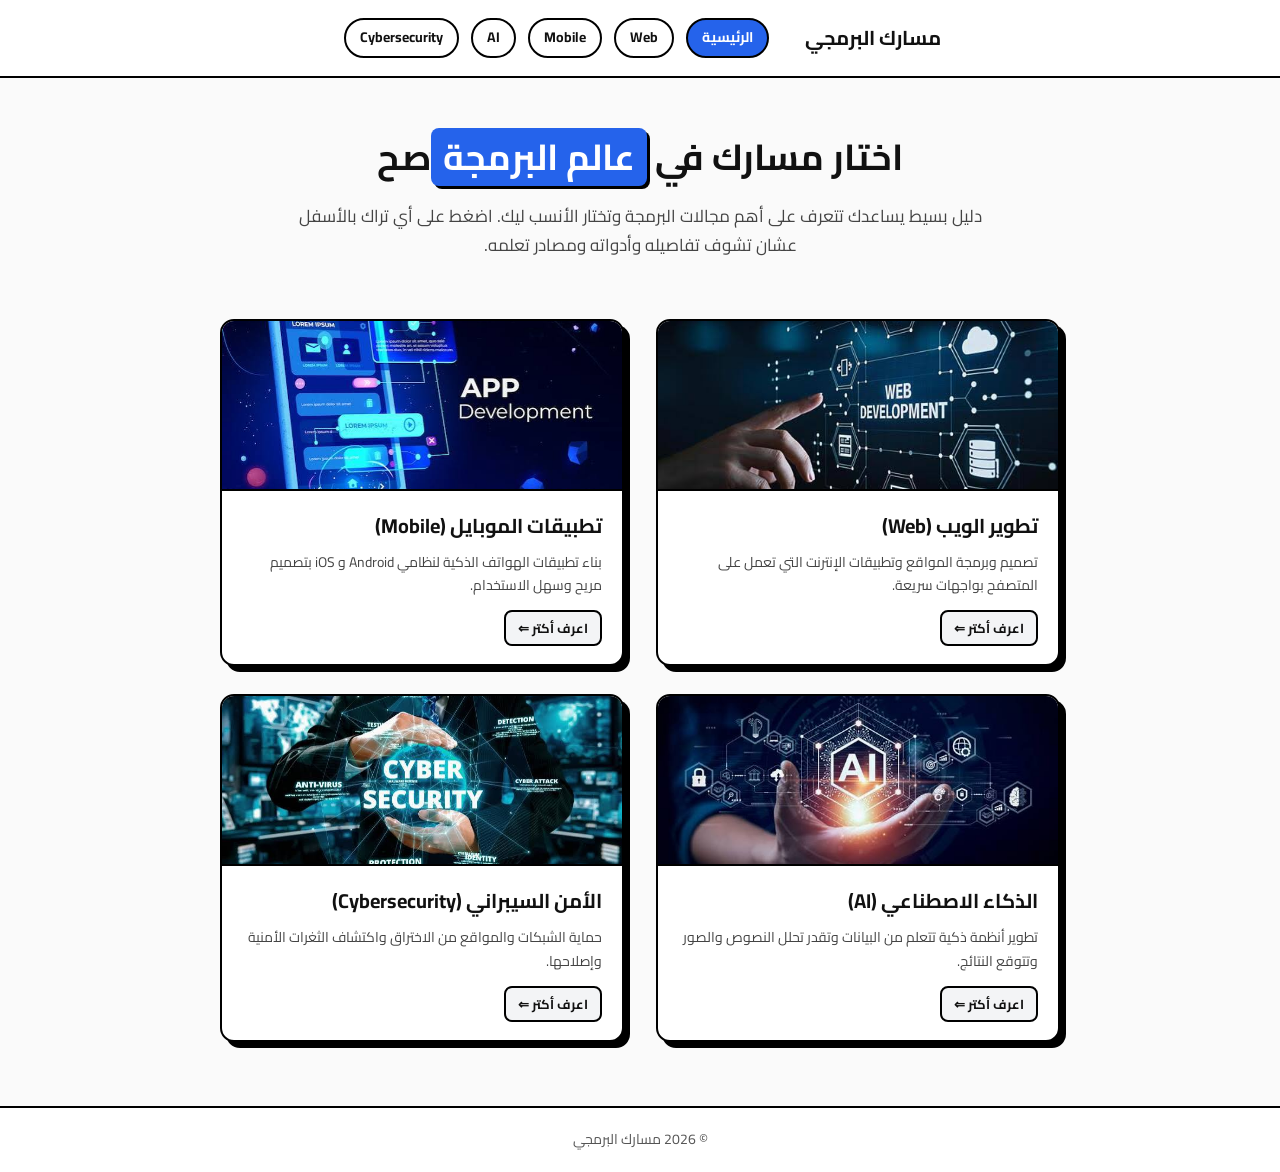
<file: index.html>
<!DOCTYPE html>
<html lang="ar" dir="rtl">
<head>
  <meta charset="UTF-8">
  <meta name="viewport" content="width=device-width, initial-scale=1.0">
  <title>مسارك البرمجي</title>
  <link rel="stylesheet" href="style.css">
</head>
<body>
  <div class="nav">
    <a href="index.html" class="logo">مسارك البرمجي</a>
    <div class="nav_bar">
      <a href="index.html" class="active">الرئيسية</a>
      <a href="web.html">Web</a>
      <a href="mobile.html">Mobile</a>
      <a href="ai.html">AI</a>
      <a href="cyber.html">Cybersecurity</a>
    </div>
  </div>

  <div class="heading">
    <h1>اختار مسارك في  <span class="blue">عالم البرمجة</span>صح</h1>
    <p>
      دليل بسيط يساعدك تتعرف على أهم مجالات البرمجة وتختار الأنسب ليك.
      اضغط على أي تراك بالأسفل عشان تشوف تفاصيله وأدواته ومصادر تعلمه.
    </p>
  </div>

  <div class="cards">
    <a href="web.html" class="card">
      <div class="pic c1">
        <img src="images/web.jpg" alt="Web">  
      </div>
      <div class="info">
        <h3>تطوير الويب (Web)</h3>
        <p>تصميم وبرمجة المواقع وتطبيقات الإنترنت التي تعمل على المتصفح بواجهات سريعة.</p>
        <span class="btn">اعرف أكتر &lArr;</span>
      </div>
    </a>

    <a href="mobile.html" class="card">
      <div class="pic c2">
        <img src="images/mobile.jpg" alt="Mobile">
      </div>
      <div class="info">
        <h3>تطبيقات الموبايل (Mobile)</h3>
        <p>بناء تطبيقات الهواتف الذكية لنظامي Android و iOS بتصميم مريح وسهل الاستخدام.</p>
        <span class="btn">اعرف أكتر &lArr;</span>
      </div>
    </a>

    <a href="ai.html" class="card">
      <div class="pic c3">
        <img src="images/ai.jpg" alt="AI">
      </div>
      <div class="info">
        <h3>الذكاء الاصطناعي (AI)</h3>
        <p>تطوير أنظمة ذكية تتعلم من البيانات وتقدر تحلل النصوص والصور وتتوقع النتائج.</p>
        <span class="btn">اعرف أكتر &lArr;</span>
      </div>
    </a>

    <a href="cyber.html" class="card">
      <div class="pic c4">
        <img src="images/cyber.jpg" alt="Cybersecurity">
      </div>
      <div class="info">
        <h3>الأمن السيبراني (Cybersecurity)</h3>
        <p>حماية الشبكات والمواقع من الاختراق واكتشاف الثغرات الأمنية وإصلاحها.</p>
        <span class="btn">اعرف أكتر &lArr;</span>
      </div>
    </a>

  </div>

  <div class="footer">
    &copy; 2026 مسارك البرمجي
  </div>

</body>
</html>
</file>
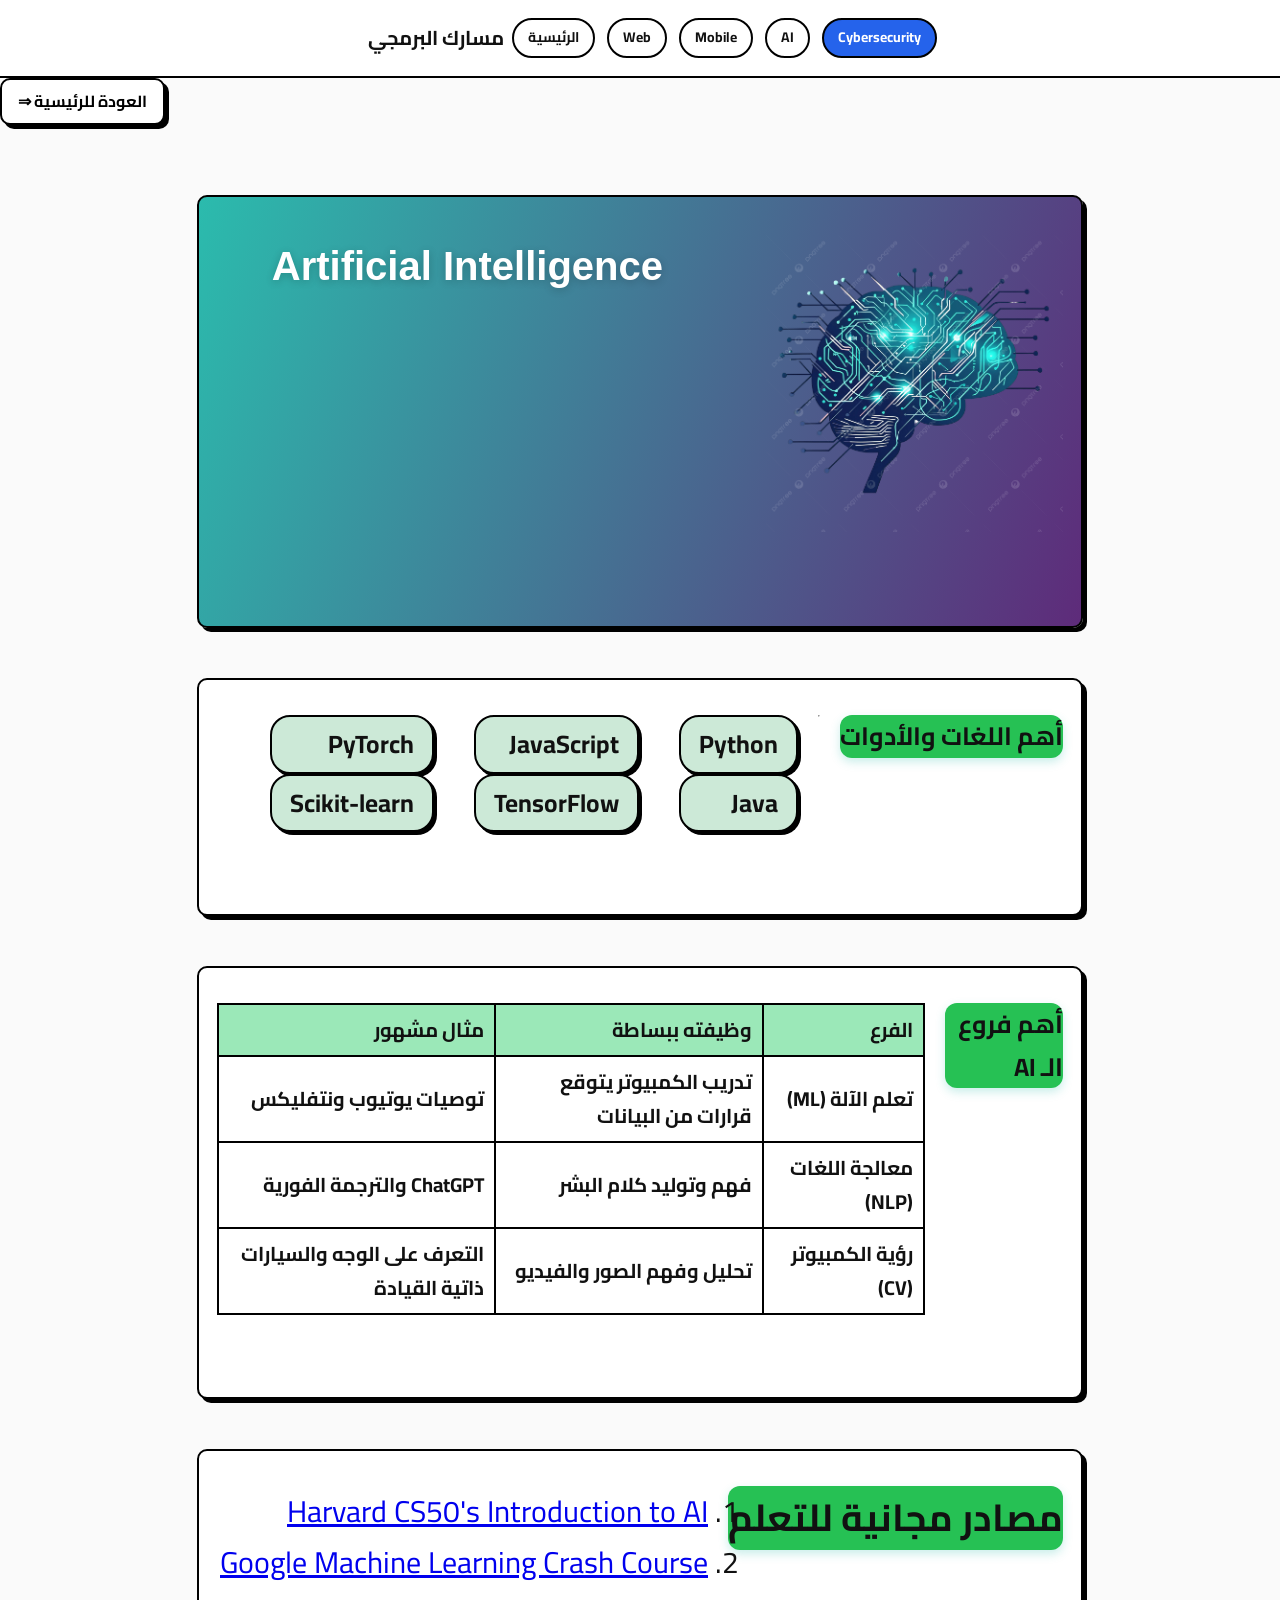
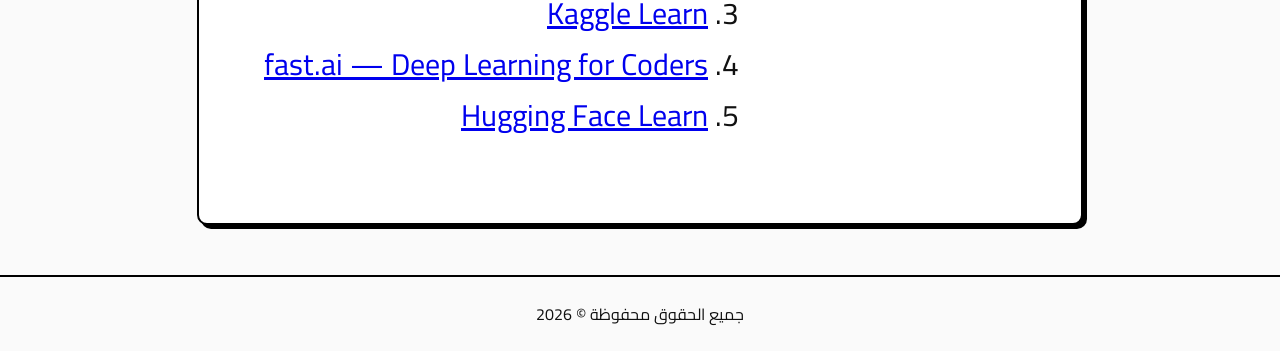
<file: ai.html>
<!DOCTYPE html>
<html lang="ar">

<head>
    <meta charset="UTF-8">
    <meta name="viewport" content="width=device-width, initial-scale=1.0">
    <title>Artificial Intelligence</title>
    <link rel="stylesheet" href="style.css">
    <link rel="stylesheet" href="ai.css">
</head>

<body>
    <div class="nav">
        <a href="index.html" class="logo">مسارك البرمجي</a>
        <div class="nav_bar">
            <a href="index.html">الرئيسية</a>
            <a href="web.html">Web</a>
            <a href="mobile.html">Mobile</a>
            <a href="ai.html">AI</a>
            <a href="cyber.html" class="active">Cybersecurity</a>
        </div>
    </div>
            <a href="index.html" class="back">&rArr; العودة للرئيسية</a>

    <section class="AI_Container section1">

        <div class="AI_Img">
            <img src="images/AI.png" alt="Image">
        </div>

        <h1>Artificial Intelligence</h1>

    </section>

    <section class="AI_Container" dir="rtl">

        <header class="head">
            أهم اللغات والأدوات
        </header>
        <hr>
        <div class="AI_gap">

            <div>
                <p class="AI_Span c_green">Python</p>
                <p class="AI_Span c_yellow">Java</p>
            </div>

            <div>
                <p class="AI_Span c_teal">JavaScript</p>
                <p class="AI_Span c_orange">TensorFlow</p>
            </div>
            <div>
                <p class="AI_Span c_coral">PyTorch</p>
                <p class="AI_Span c_blue">Scikit-learn</p>
            </div>
        </div>

    </section>

    <section class="AI_Container" dir="rtl">

        <header class="head">أهم فروع الـ AI</header>

        <div>
            <table class="ai_table">
                <tr>
                    <th>الفرع</th>
                    <th>وظيفته ببساطة</th>
                    <th>مثال مشهور</th>
                </tr>
                <tr>
                    <td>تعلم الآلة (ML)</td>
                    <td>تدريب الكمبيوتر يتوقع قرارات من البيانات</td>
                    <td>توصيات يوتيوب ونتفليكس</td>
                </tr>
                <tr>
                    <td>معالجة اللغات (NLP)</td>
                    <td>فهم وتوليد كلام البشر</td>
                    <td>ChatGPT والترجمة الفورية</td>
                </tr>
                <tr>
                    <td>رؤية الكمبيوتر (CV)</td>
                    <td>تحليل وفهم الصور والفيديو</td>
                    <td>التعرف على الوجه والسيارات ذاتية القيادة</td>
                </tr>
            </table>
        </div>
    </section>

    <section class="AI_Container" dir="rtl" style="font-size: 20px;">

        <header class="head">
            <h2>مصادر مجانية للتعلم</h2>
        </header>

        <div>
            <ol style="font-size: 30px;">
                <li><a href="https://pll.harvard.edu/course/cs50-introduction-computer-science" target="_blank">Harvard
                        CS50's Introduction to AI</a></li>
                <li><a href="https://developers.google.com/machine-learning/crash-course" target="_blank">Google
                        Machine Learning Crash Course</a></li>
                <li><a href="https://www.kaggle.com/learn" target="_blank">Kaggle Learn</a></li>
                <li><a href="https://www.fast.ai/" target="_blank">fast.ai — Deep Learning for Coders</a></li>
                <li><a href="https://huggingface.co/learn" target="_blank">Hugging Face Learn</a></li>
            </ol>
        </div>

    </section>

    <footer class="AI_Footer">
        <p>جميع الحقوق محفوظة &copy; 2026</p>
    </footer>
</body>

</html>
</file>
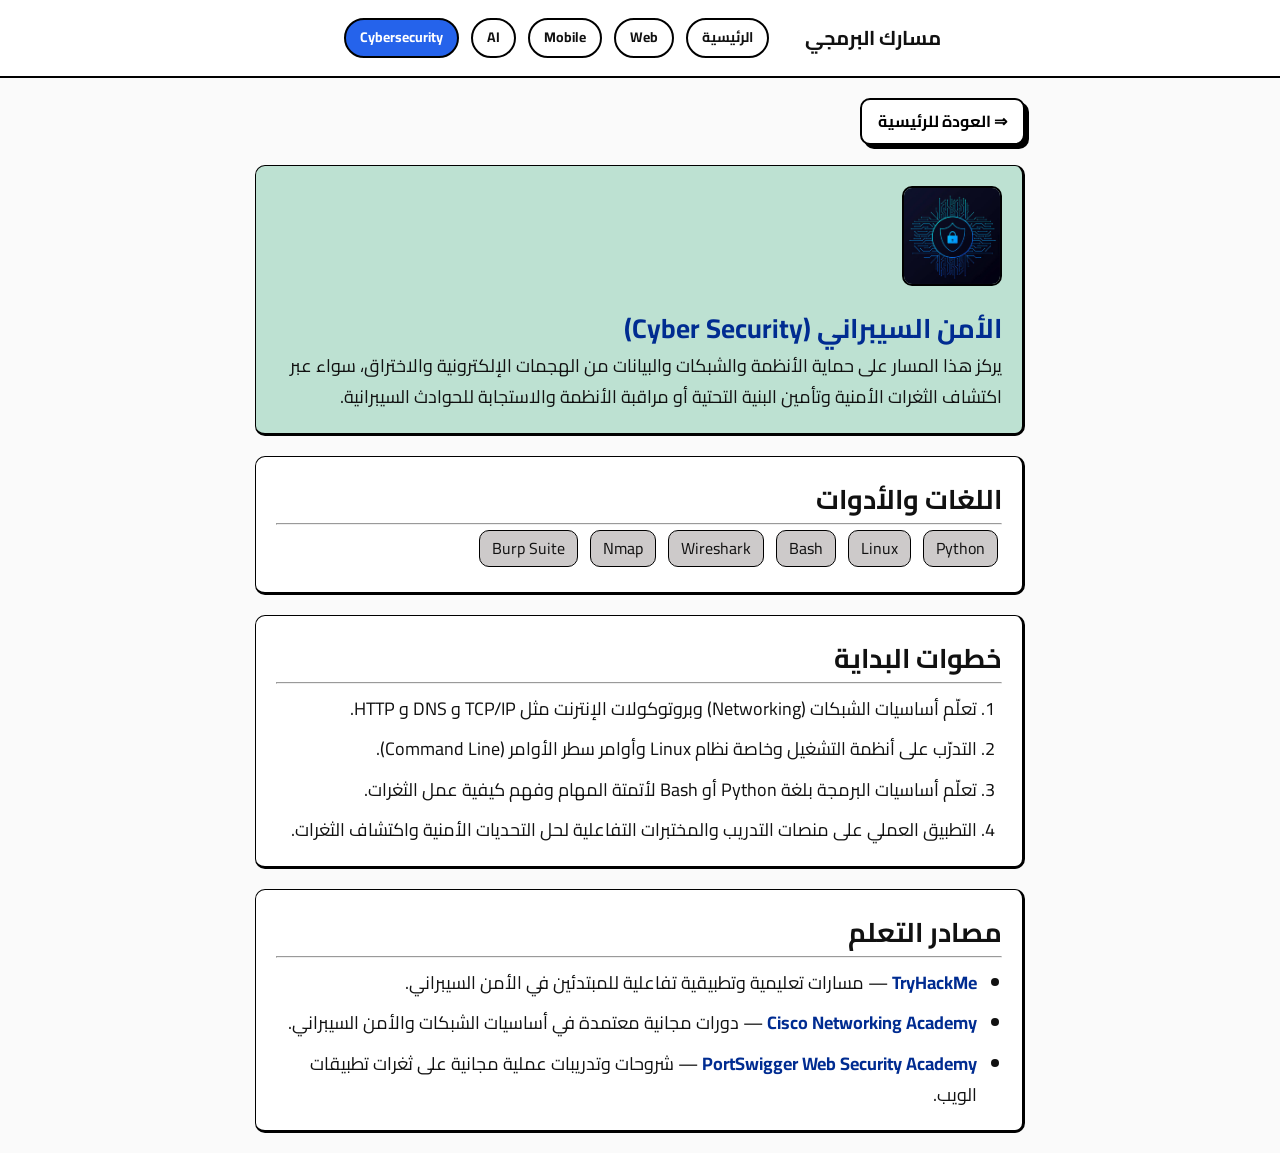
<file: cyber.html>
<!DOCTYPE html>
<html lang="ar" dir="rtl">

<head>
    <meta charset="UTF-8">
    <meta name="viewport" content="width=device-width, initial-scale=1.0">
    <title>الأمن السيبراني</title>
    <link rel="stylesheet" href="style.css">
    <link rel="stylesheet" href="cyber.css">
</head>

<body>
    <div class="nav">
        <a href="index.html" class="logo">مسارك البرمجي</a>
        <div class="nav_bar">
            <a href="index.html">الرئيسية</a>
            <a href="web.html">Web</a>
            <a href="mobile.html">Mobile</a>
            <a href="ai.html">AI</a>
            <a href="cyber.html" class="active">Cybersecurity</a>
        </div>
    </div>

    <div class="cyb_body">
        <a href="index.html" class="back">&rArr; العودة للرئيسية</a>

        <section class="cyb_OverView">
            <img src="images/CyberLogo.jfif" alt="Cyber Security Logo" class="cyb_Logo">
            <h2>الأمن السيبراني (Cyber Security)</h2>
            <p>يركز هذا المسار على حماية الأنظمة والشبكات والبيانات من الهجمات الإلكترونية والاختراق، سواء عبر اكتشاف
                الثغرات الأمنية وتأمين البنية التحتية أو مراقبة الأنظمة والاستجابة للحوادث السيبرانية.</p>
        </section>

        <section class="cyb_Tools">
            <h2>اللغات والأدوات</h2>
            <hr>
            <span>Python</span>
            <span>Linux</span>
            <span>Bash</span>
            <span>Wireshark</span>
            <span>Nmap</span>
            <span>Burp Suite</span>
        </section>

        <section class="cyb_Learn">
            <h2>خطوات البداية</h2>
            <hr>
            <ol>
                <li>تعلّم أساسيات الشبكات (Networking) وبروتوكولات الإنترنت مثل TCP/IP و DNS و HTTP.</li>
                <li>التدرّب على أنظمة التشغيل وخاصة نظام Linux وأوامر سطر الأوامر (Command Line).</li>
                <li>تعلّم أساسيات البرمجة بلغة Python أو Bash لأتمتة المهام وفهم كيفية عمل الثغرات.</li>
                <li>التطبيق العملي على منصات التدريب والمختبرات التفاعلية لحل التحديات الأمنية واكتشاف الثغرات.</li>
            </ol>
        </section>

        <section class="cyb_HowToLearn">
            <h2>مصادر التعلم</h2>
            <hr>
            <ul>
                <li><a href="https://tryhackme.com/" target="_blank">TryHackMe</a> — مسارات تعليمية وتطبيقية تفاعلية
                    للمبتدئين في الأمن السيبراني.</li>
                <li><a href="https://www.netacad.com/" target="_blank">Cisco Networking Academy</a> — دورات مجانية
                    معتمدة في أساسيات الشبكات والأمن السيبراني.</li>
                <li><a href="https://portswigger.net/web-security" target="_blank">PortSwigger Web Security Academy</a>
                    — شروحات وتدريبات عملية مجانية على ثغرات تطبيقات الويب.</li>
            </ul>
        </section>
    </div>
</body>

</html>
</file>
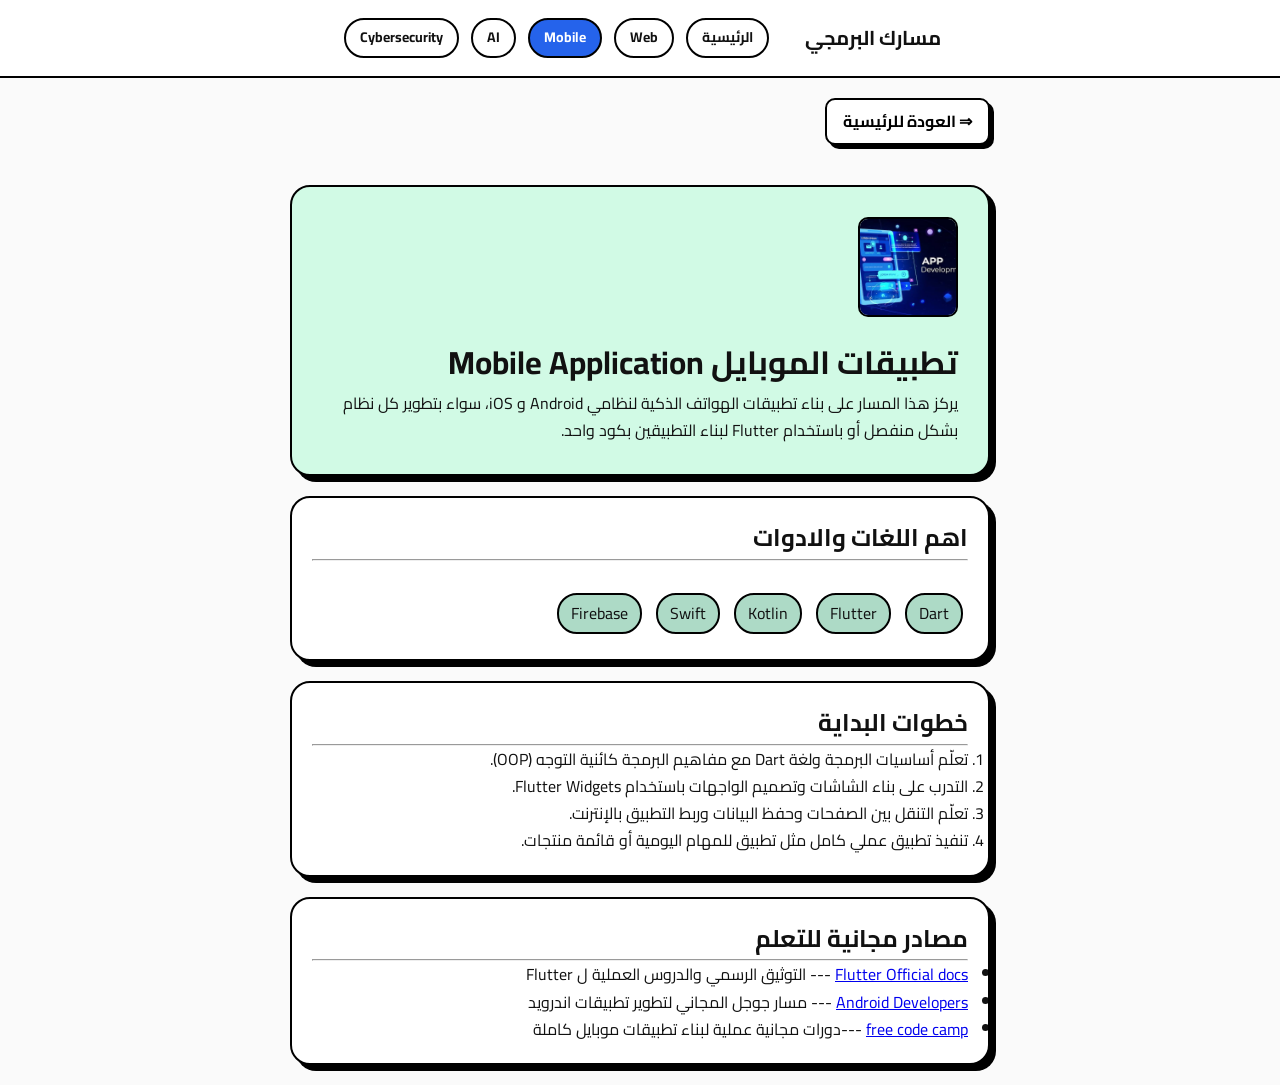
<file: mobile.html>
<!DOCTYPE html>
<html lang="ar" dir="rtl">
<head>
    <meta charset="UTF-8">
    <link rel="stylesheet" href="style.css">
    <link rel="stylesheet" href="mobile.css">
    <meta name="viewport" content="width=device-width, initial-scale=1.0">
    <link rel="preconnect" href="https://fonts.googleapis.com">
    <link rel="preconnect" href="https://fonts.gstatic.com" crossorigin>
    <link href="https://fonts.googleapis.com/css2?family=Cairo:wght@200..1000&display=swap" rel="stylesheet">
    <title>Mobile Application</title>
</head>
<body>
  <div class="nav">
    <a href="index.html" class="logo">مسارك البرمجي</a>
    <div class="nav_bar">
      <a href="index.html">الرئيسية</a>
      <a href="web.html">Web</a>
      <a href="mobile.html" class="active">Mobile</a>
      <a href="ai.html">AI</a>
      <a href="cyber.html">Cybersecurity</a>
    </div>
  </div>
    <main>
    <a href="index.html" class="back">&rArr; العودة للرئيسية</a>
 <div class="hero">
        <div class="image">
          <img class="mobile_logo" src="images/mobile.jpg" alt="Mobile">
        </div>     
        <h1> تطبيقات الموبايل Mobile Application</h1> 
        <p>يركز هذا المسار على بناء تطبيقات الهواتف الذكية لنظامي Android و iOS، سواء بتطوير كل نظام بشكل منفصل أو باستخدام Flutter لبناء التطبيقين بكود واحد.</p>
    </div>
    <div class="card">
        <h2> اهم اللغات والادوات</h2>
        <hr>
        <br>
        <span>Dart</span>
        <span>Flutter</span>
        <span>Kotlin</span>
        <span>Swift</span>
        <span>Firebase</span>
    </div>
    <div class="card">
        <h2>خطوات البداية</h2>
        <hr>
        <ol>
            <li> تعلّم أساسيات البرمجة ولغة Dart مع مفاهيم البرمجة كائنية التوجه (OOP).</li>
            <li> التدرب على بناء الشاشات وتصميم الواجهات باستخدام Flutter Widgets.</li>
            <li>تعلّم التنقل بين الصفحات وحفظ البيانات وربط التطبيق بالإنترنت.</li>
            <li>تنفيذ تطبيق عملي كامل مثل تطبيق للمهام اليومية أو قائمة منتجات.</li>
        </ol>
    </div>
    <div class="card">
        <h2> مصادر مجانية للتعلم</h2>
        <hr>
        <ul>
        <li><a href="https://docs.flutter.dev" target="_blank">Flutter Official docs</a> --- التوثيق الرسمي والدروس العملية ل Flutter</li>
        <li><a href="https://developer.android.com" target="_blank">Android Developers</a> --- مسار جوجل المجاني لتطوير تطبيقات اندرويد </li>
        <li><a href="https://www.freecodecamp.org" target="_blank">free code camp</a> ---دورات مجانية عملية لبناء تطبيقات موبايل كاملة</li>
    </ul>
    </div>
  </main>
   
</body>
</html>
</file>
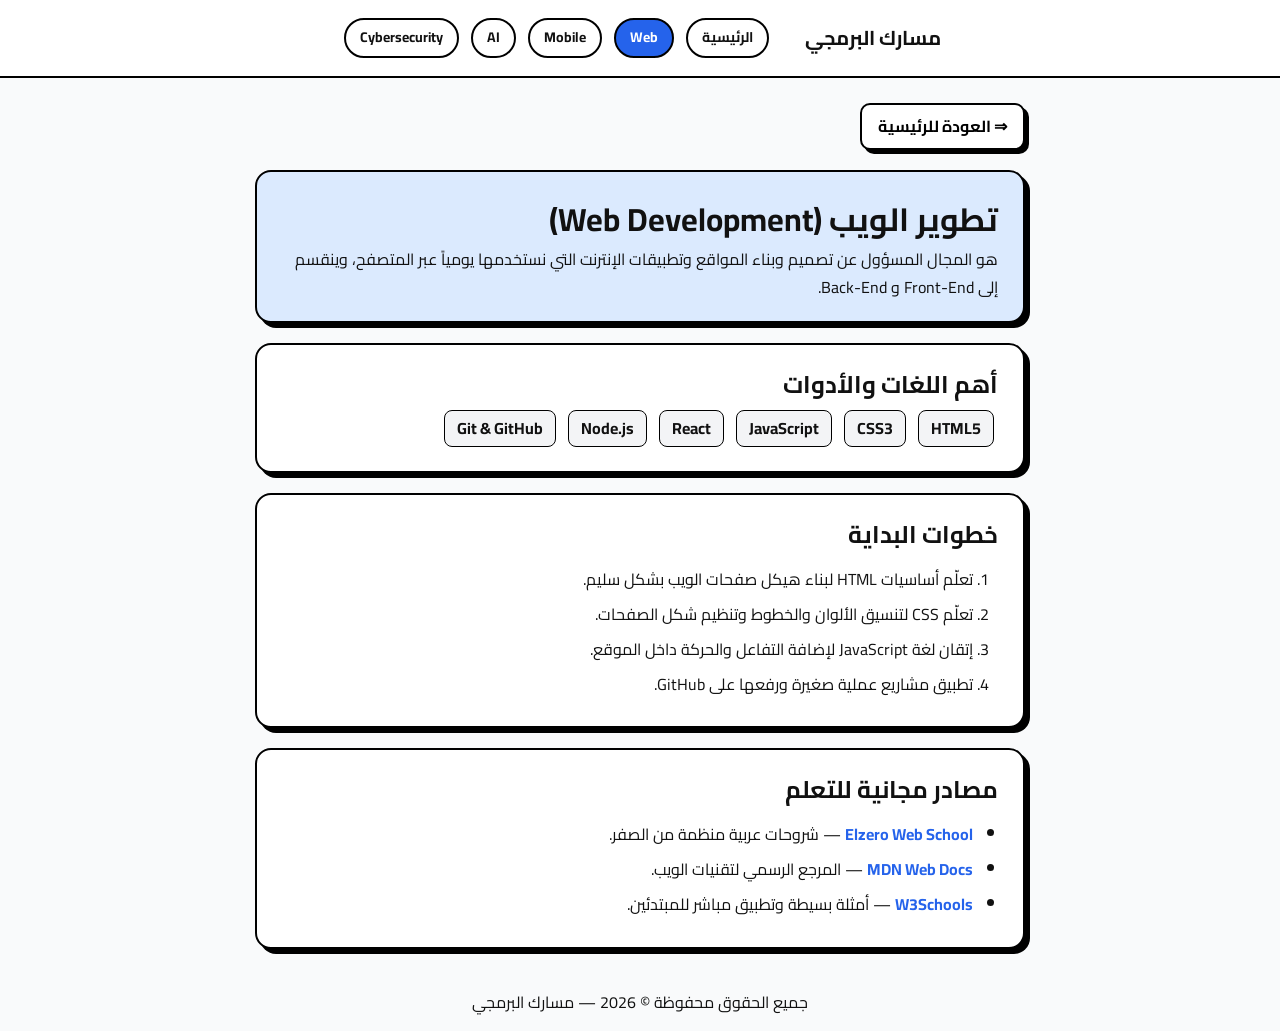
<file: web.html>
<!DOCTYPE html>
<html lang="ar" dir="rtl">
<head>
  <meta charset="UTF-8" />
  <title>تطوير الويب | مسارك البرمجي</title>
  <link href="https://fonts.googleapis.com/css2?family=Cairo:wght@400;700&display=swap" rel="stylesheet" />
  <link rel="stylesheet" href="style.css" />
  <link rel="stylesheet" href="web.css" />
</head>
<body>

  <div class="nav">
    <a href="index.html" class="logo">مسارك البرمجي</a>
    <div class="nav_bar">
      <a href="index.html">الرئيسية</a>
      <a href="web.html" class="active">Web</a>
      <a href="mobile.html">Mobile</a>
      <a href="ai.html">AI</a>
      <a href="cyber.html">Cybersecurity</a>
    </div>
  </div>

  <main>
    <a href="index.html" class="back">&rArr; العودة للرئيسية</a>

    <div class="web-hero">
      <h1>تطوير الويب (Web Development)</h1>
      <p>هو المجال المسؤول عن تصميم وبناء المواقع وتطبيقات الإنترنت التي نستخدمها يومياً عبر المتصفح، وينقسم إلى Front-End و Back-End.</p>
    </div>

    <div class="box">
      <h2>أهم اللغات والأدوات</h2>
      <span>HTML5</span>
      <span>CSS3</span>
      <span>JavaScript</span>
      <span>React</span>
      <span>Node.js</span>
      <span>Git &amp; GitHub</span>
    </div>

    <div class="box">
      <h2>خطوات البداية</h2>
      <ol>
        <li>تعلّم أساسيات HTML لبناء هيكل صفحات الويب بشكل سليم.</li>
        <li>تعلّم CSS لتنسيق الألوان والخطوط وتنظيم شكل الصفحات.</li>
        <li>إتقان لغة JavaScript لإضافة التفاعل والحركة داخل الموقع.</li>
        <li>تطبيق مشاريع عملية صغيرة ورفعها على GitHub.</li>
      </ol>
    </div>

    <div class="box">
      <h2>مصادر مجانية للتعلم</h2>
      <ul>
        <li><a href="https://elzero.org/" target="_blank">Elzero Web School</a> — شروحات عربية منظمة من الصفر.</li>
        <li><a href="https://developer.mozilla.org/" target="_blank">MDN Web Docs</a> — المرجع الرسمي لتقنيات الويب.</li>
        <li><a href="https://www.w3schools.com/" target="_blank">W3Schools</a> — أمثلة بسيطة وتطبيق مباشر للمبتدئين.</li>
      </ul>
    </div>
  </main>

  <footer>جميع الحقوق محفوظة &copy; 2026 — مسارك البرمجي</footer>

</body>
</html>
</file>
<file: style.css>
* {
      box-sizing: border-box;
      margin: 0;
      padding: 0;
    }
  @font-face {
   font-family: 'Cairo';
   src: url('Font/Cairo-VariableFont_slnt,wght.ttf') format('truetype');
   font-weight: 200 1000;
   font-style: normal;
   font-display: swap;
   }

    body {
      margin: 0;
      font-family: 'Cairo', sans-serif;
      background-color: #fafafa;
      color: #111;
      line-height: 1.7;
    }
    .nav {
      background-color: #fff;
      width: 100%;
      border-bottom: 2px solid #000;
      padding: 14px 20px;
      text-align: center;
    }
    .logo {
      display: inline-block;
      font-size: 20px;
      font-weight: bold;
      color: #111;
      text-decoration: none;
      margin-left: 28px;
      vertical-align: middle;
    }
    .nav_bar {
      display: inline-block;
      vertical-align: middle;
    }
    .nav_bar a {
      display: inline-block;
      text-decoration: none;
      color: #111;
      font-size: 14px;
      font-weight: bold;
      padding: 6px 14px;
      margin: 4px;
      border: 2px solid #000;
      border-radius: 20px;
      background-color: #fff;
      transition: 0.2s;
    }
    .nav_bar a:hover{
      background-color: #d5c106;
      color: #fff;
    }
    .nav_bar a.active {
      background-color: #2563eb;
      color: #fff;
    }
.back {
  display: inline-block;
  background: white;
  color: black;
  text-decoration: none;
  font-weight: bold;
  padding: 8px 16px;
  margin-bottom: 20px;
  border: 2px solid black;
  border-radius: 10px;
  box-shadow: 4px 4px 0 black;
}

.back:hover {
  background: #fef3c7;
  transform: translateY(-3px);
}
    .heading {
      text-align: center;
      padding: 50px 20px 35px;
      max-width: 750px;
      margin: auto;
    }
    .heading h1 {
      font-size: 36px;
      margin-bottom: 16px;
      line-height: 1.5;
    }
    .blue {
      background-color: #2563eb;
      color: #fff;
      padding: 2px 12px;
      border-radius: 8px;
      box-shadow: 3px 3px 0 #000;
      display: inline-block;
    }
    .heading p {
      font-size: 17px;
      color: #444;
    }
    .cards {
      max-width: 960px;
      margin: auto;
      text-align: center;
      padding: 10px 10px 50px;
    }
    .card {
      display: inline-block;
      width: 43%;
      max-width: 410px;
      min-width: 270px;
      margin: 14px;
      vertical-align: top;
      text-align: right;
      background-color: #fff;
      border: 2px solid #000;
      border-radius: 14px;
      box-shadow: 6px 6px 0 #000;
      overflow: hidden;
      text-decoration: none;
      color: #111;
      transition: 0.2s;
    }
    .card:hover {
      transform: translateY(-6px);
      box-shadow: 9px 9px 0 #000;
    }
    .pic {
      height: 170px;
      border-bottom: 2px solid #000;
      text-align: center;
      line-height: 170px;
      font-weight: bold;
      color: #333;
    }
    .pic img {
      width: 100%;
      height: 100%;
      object-fit: cover;
      display: block;
    }
    .c1 {
      background-color: #dbeafe; }
    .c2 {
      background-color: #dcfce7;
    }
    .c3 { background-color: #fef3c7;
    }
    .c4 { background-color: #fee2e2;
    }
    .info {
      padding: 18px 20px;
    }
    .info h3 {
      font-size: 20px;
      margin-bottom: 8px;
    }
    .info p {
      font-size: 14px;
      color: #444;
    }
    .btn {
      display: inline-block;
      margin-top: 12px;
      padding: 5px 12px;
      border: 2px solid #000;
      border-radius: 8px;
      font-size: 13px;
      font-weight: bold;
      background-color: #f3f4f6;
      transition: 0.2s;
    }
    .card:hover .btn {
      background-color: #2563eb;
      color: #fff;
    }
    .footer {
      border-top: 2px solid #000;
      padding: 20px;
      background-color: #fff;
      text-align: center;
      font-size: 14px;
      color: #555;
    }
</file>
<file: ai.css>
.AI_Container {
    margin: 50px auto;
    padding: 35px 18px 82px 18px;
    display: flex;
    max-width: 100%;
    align-items: flex-start;
    width: 886px;
    gap: 20px;
    border-radius: 10px;
    border: 2px solid    #000000;
    box-shadow: 4px 4px 0px #000;
    background-color: #ffffff;
}

section {
    transition: transform 0.3s ease;
    display: flex;
    direction: rtl;
}

section:hover {
    transform: translateY(-5px);
}

section header {
    background-color: #26c154;
    font-size: 25px;
    font-weight: bold;
    border-radius: 12px;
    box-shadow: 0 4px 10px rgba(43, 187, 173, 0.25);
}

.section1 {
    background: linear-gradient(110deg, #2bbbad, #5e2b7a);
    gap: 100px;
    font-size: 25px;
}

.section1 h1 {
    color: #ffffff;
    font-family: sans-serif;
    font-size: 40px;
    text-shadow: 0 2px 8px rgba(0, 0, 0, 0.2);
}

.AI_Img img {
    width: 300px;
    height: 300px;
    height: auto;
}

.AI_gap {
    display: grid;
    grid-template-columns: auto auto auto;
    
    gap: 40px;
}

.AI_Span {
    padding: 6px 18px;
    border: 2px solid #000;
    border-radius: 20px;
    font-weight: bold;
    font-size: 14px;
    box-shadow: 3px 3px 0px #000;
    font-size: 25px;
}

.AI_Span span {
    border: 1px solid #000;
    border-radius: 10px;
    box-shadow: 1px 1px 0px #000;
}

.c_green {
    background-color: #cce9d7;
}

.c_yellow {
    background-color: #cce9d7;
}

.c_teal {
    background-color: #cce9d7;
}

.c_orange {
    background-color: #cce9d7;
}

.c_coral {
    background-color: #cce9d7;
}

.c_blue {
    background-color: #cce9d7;
}

.ai_table {
    width: 100%;
    border-collapse: collapse;
    font-size: 20px;
    font-weight: bold;
    text-align: right;
}

.ai_table th,
.ai_table td {
    border: 2px solid #000;
    padding: 8px 10px;
}

.ai_table th {
    background-color: #9be8b8;
}

.AI_Footer {
    border-top: 2px solid #000;
    padding: 24px 15px 22px 15px;
    text-align: center;
}
a:hover {
    text-decoration: none;
    color: #2645c1;
}
</file>
<file: cyber.css>
@font-face {
  font-family: 'Cairo';
  src: url('Font/Cairo-VariableFont_slnt,wght.ttf') format('truetype');
  font-weight: 200 1000;
  font-style: normal;
  font-display: swap;
}

body {
  margin: 0;
  font-family: 'Cairo', sans-serif;
}

.cyb_body {
  max-width: 800px;
  margin: 20px auto;
  padding: 0 15px;
}

.cyb_Logo {
  width: 100px;
  height: 100px;
  margin-bottom: 10px;
  border: 2px solid black;
  border-radius: 10px;
}

.cyb_OverView, .cyb_Tools, .cyb_Learn, .cyb_HowToLearn {
  background-color: white;
  margin-bottom: 20px;
  padding: 20px;
  border: 1px solid black;
  border-right-width: 3px;
  border-bottom-width: 3px;
  border-radius: 10px;
  font-size: 18px;
}

.cyb_OverView {
  background-color: rgb(189, 225, 210);
}

.cyb_OverView h2 {
  color: rgb(0, 44, 145);
  margin-top: 0;
}

.cyb_Tools span {
  display: inline-block;
  border: 1px solid black;
  margin: 5px 4px;
  padding: 4px 12px;
  background-color: rgb(205, 202, 202);
  border-radius: 10px;
  font-size: 16px;
}

.cyb_Learn ol, .cyb_HowToLearn ul {
  padding-right: 25px;
  margin: 10px 0 0;
}

.cyb_Learn li, .cyb_HowToLearn li {
  margin-top: 10px;
}

.cyb_HowToLearn a {
  text-decoration: none;
  color: rgb(0, 44, 145);
  font-weight: bold;
}
</file>
<file: mobile.css>
body {
    font-family: "Cairo", sans-serif;
}
.hero{
    background-color: #d1fae5;
    border: 2px solid black;
    border-radius: 20px;
    box-shadow: 6px 6px 0 black;
    width: 700px;
    padding: 30px;
    margin: 20px auto;
}
main {
  width: 700px;
  margin: 20px auto;
}
.mobile_logo {
  width: 100px;
  height: 100px;
  object-fit: cover;
  margin-bottom: 10px;
  border: 2px solid black;
  border-radius: 10px;
}
.card {
    display: block;
    max-width: none;
    border: 2px solid black;
    border-radius: 20px;
    box-shadow: 6px 6px 0 black;
    width: 700px;
    padding: 20px;
    margin: 20px auto;
}
.mobile_Logo {
  width: 100px;
  height: 100px;
  margin-bottom: 10px;
  border: 2px solid black;
  border-radius: 10px;
}
span{
    display: inline-block;
    border: 2px solid black;
    border-radius: 20px;
    background-color: rgb(173, 218, 198);
    margin: 5px;
    padding: 5px 12px;
}
.card:hover {
    transform: none;
    box-shadow: 6px 6px 0 black;
}
</file>
<file: web.css>
* {
  box-sizing: border-box;
}

body {
  font-family: 'Cairo', sans-serif;
  background: #f9fafb;
  margin: 0;
}

main {
  max-width: 800px;
  margin: 25px auto;
  padding: 0 15px;
}

.web-hero, .box {
  background: white;
  border: 2px solid black;
  border-radius: 16px;
  box-shadow: 5px 5px 0 black;
  padding: 20px 25px;
  margin-bottom: 20px;
}

.web-hero {
  background: #dbeafe;
}

.box span {
  display: inline-block;
  background: #f3f4f6;
  border: 1px solid black;
  border-radius: 8px;
  padding: 4px 12px;
  margin: 4px;
  font-weight: bold;
}

.box ol, .box ul {
  padding-right: 25px;
  margin: 10px 0 0;
}

.box li {
  margin-bottom: 8px;
}

.box a {
  color: #2563eb;
  font-weight: bold;
  text-decoration: none;
}

footer {
  text-align: center;
  padding: 15px;
}
</file>
